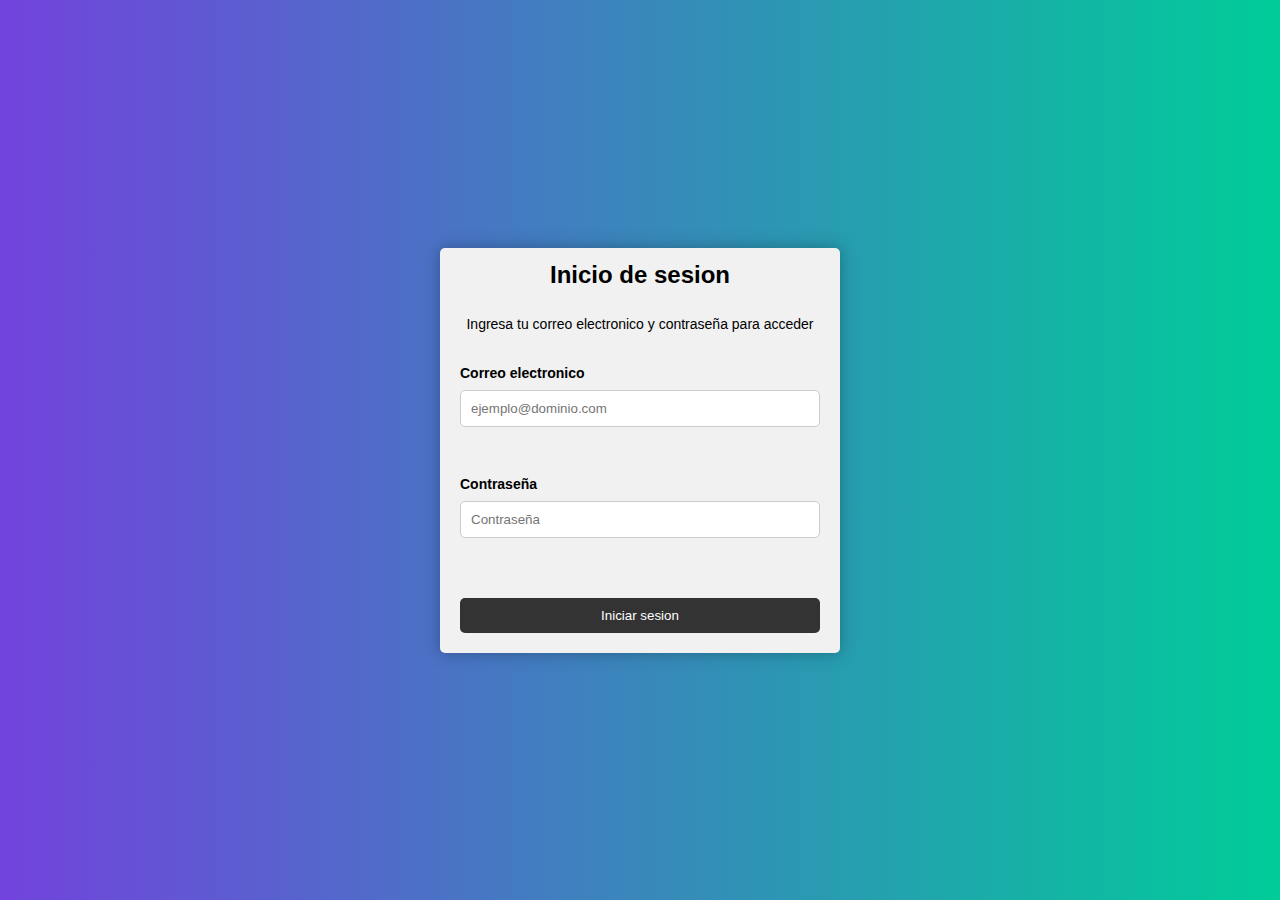
<file: html/index.html>
<!DOCTYPE html>
<html lang="es">
<head>
    <meta charset="UTF-8">
    <meta name="viewport" content="width=device-width, initial-scale=1.0">
    <title>Login</title>
    <link rel="stylesheet" href="../css/reset.css">
    <link rel="stylesheet" href="../css/styles.css">
</head>
<body>
    
    <div class="contenedor">
        
        <h1>Inicio de sesion</h1>
        <p>Ingresa tu correo electronico y contraseña para acceder</p>
        
        <form>
            
            <div class="contenedor_entradas">
                <label for="email">Correo electronico</label>
                <input type="email" name="email" id="email" placeholder="ejemplo@dominio.com">
            </div>
            
            <div class="contenedor_entradas">
                <label for="password">Contraseña</label>
                <input type="password" name="password" id="password" placeholder="Contraseña">
            </div>

            <div class="contenedor_entradas">
                <input type="submit" value="Iniciar sesion" id="iniciar_sesion">
            </div>

        </form>

    </div>


</body>
</html>
</file>
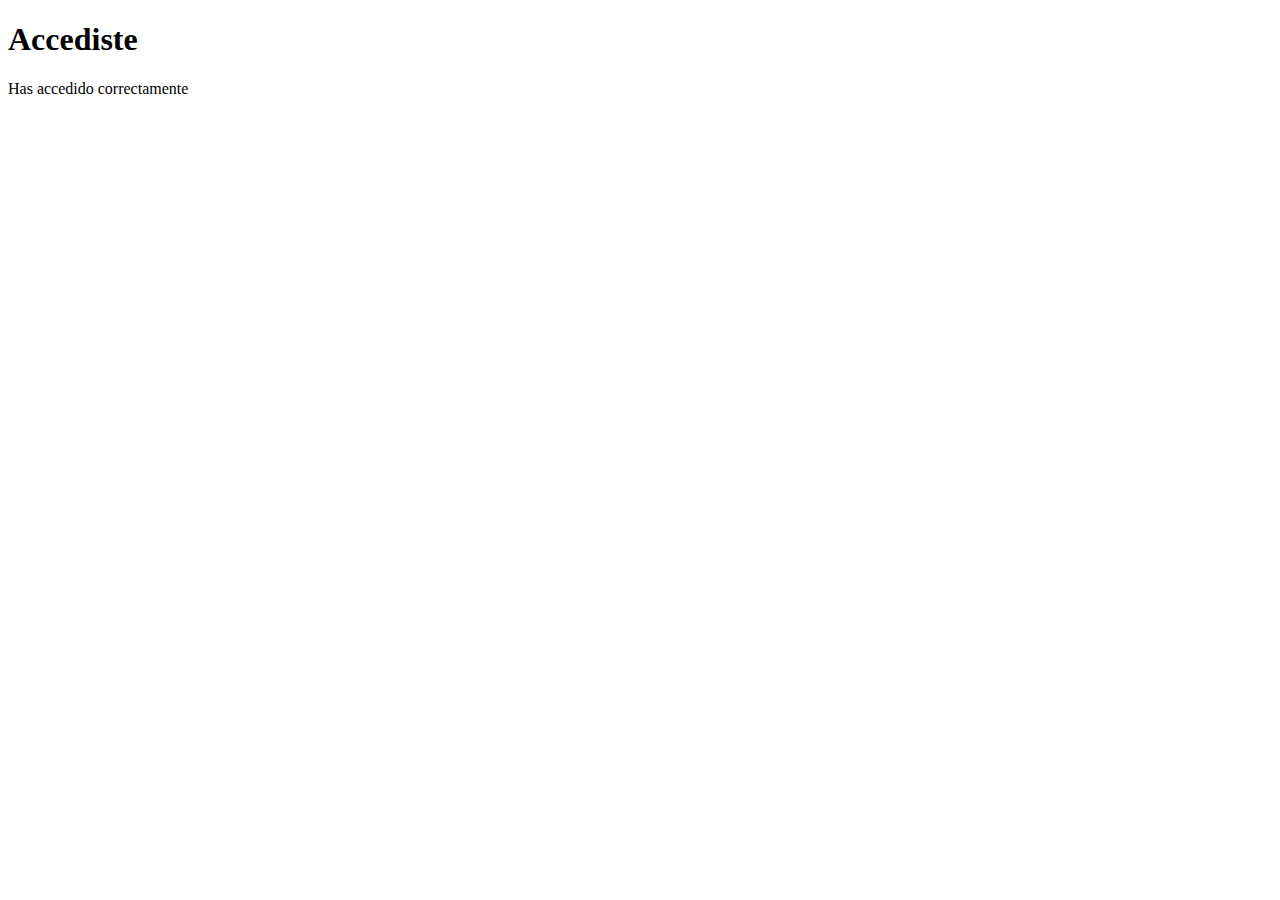
<file: html/acceso.html>
<!DOCTYPE html>
<html lang="en">
<head>
    <meta charset="UTF-8">
    <meta name="viewport" content="width=device-width, initial-scale=1.0">
    <title>Accediste</title>
</head>
<body>
    

    <div>
        <h1>Accediste</h1>
        <p>Has accedido correctamente</p>
    </div>


</body>
</html>
</file>
<file: css/styles.css>
body{
    padding: 0;
    margin: 0;
    font-family: 'Inter', sans-serif;
    display: flex;
    justify-content: center;
    align-items: center;
    height: 100vh;
    background-image: linear-gradient(to right, #7243dd, #00cc99);
}


.contenedor {
    max-width: 400px;
    background-color: #f1f1f1;
    box-shadow: 0 0 10px rgba(0, 0, 0, 0.1), 0 0 20px rgba(0, 0, 0, 0.2);
    border-radius: 5px;
    width: 100%;
}

.contenedor h1 {
    text-align: center;
    padding: 15px;
    font-weight: bold;
    font-size: 24px;
}

.contenedor p {
    text-align: center;
    font-size: 14px;
    padding: 15px;

}

.contenedor_entradas {
    display: flex;
    flex-direction: column;
    padding: 20px;
}

.contenedor_entradas input[type="email"], .contenedor_entradas input[type="password"] {
    padding: 10px;
    margin-bottom: 10px;
    border-radius: 5px;
    border: 1px solid #ccc;
}


.contenedor label {
    font-size: 14px;
    font-weight: bold;
    margin-bottom: 10px;
}

.contenedor_entradas input[type="submit"] {
    padding: 10px;
    margin-top: 10px;
    border-radius: 5px;
    border: none;
    background-color: #333;
    color: white;
    cursor: pointer;
}

.contenedor_entradas input[type="submit"]:hover {
    background-color: #555;
}
</file>
